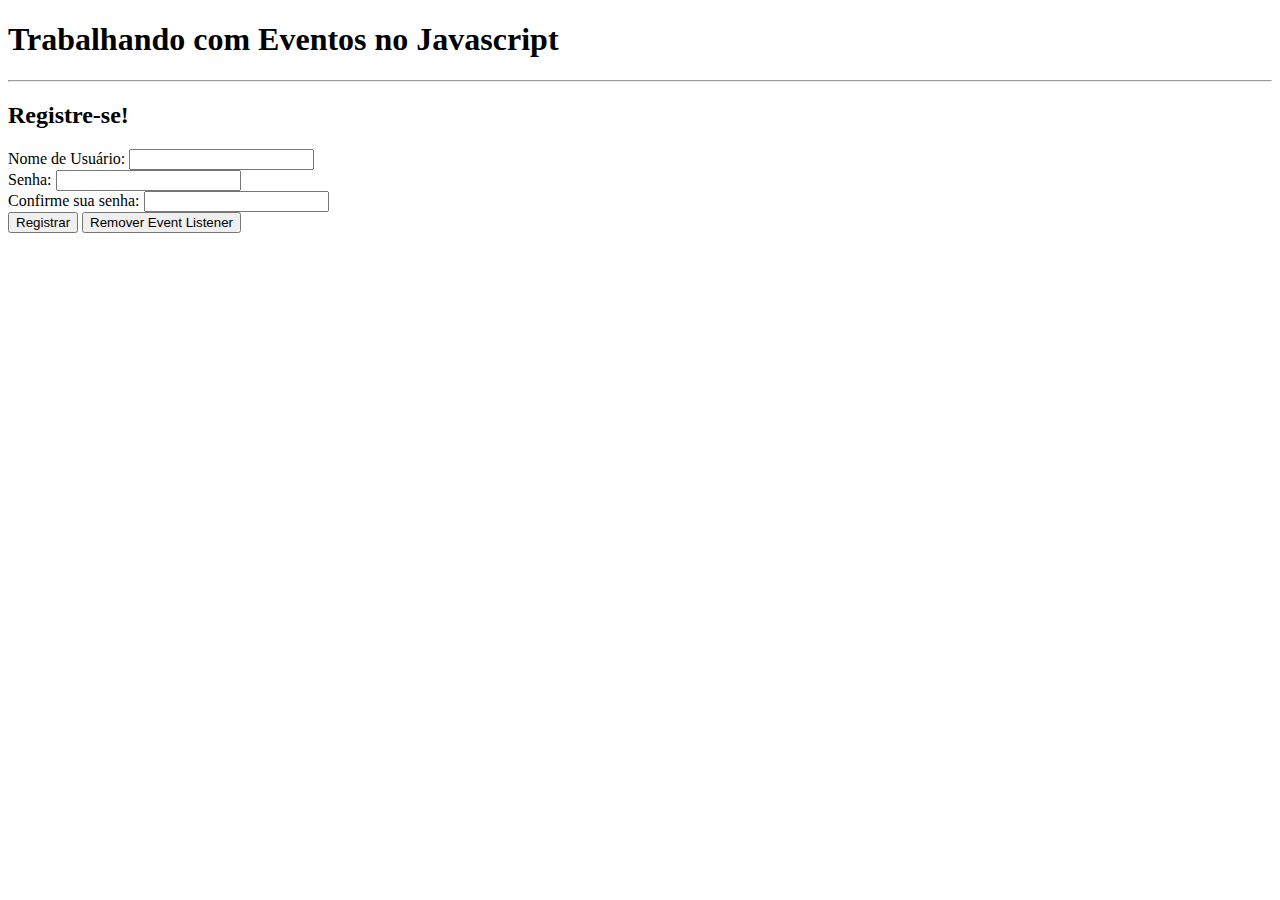
<file: index.html>
<!DOCTYPE html>
<html lang="en">
<head>
  <meta charset="UTF-8">
  <meta http-equiv="X-UA-Compatible" content="IE=edge">
  <meta name="viewport" content="width=device-width, initial-scale=1.0">
  <title>Trabalhando com Eventos</title>
</head>
<body>
  <h1>Trabalhando com Eventos no Javascript</h1>
  <hr>

  <h2>Registre-se!</h2>
  <section>
    <label for="username">Nome de Usuário:</label>
    <input type="text" name="username" id="username">
    <br>
    <label for="password">Senha:</label>
    <input type="password" name="password" id="password">
    <br>
    <label for="passwordConfirmation">Confirme sua senha:</label>
    <input type="password" name="passwordConfirmation" id="passwordConfirmation">
    <br>
    <button id="register-button">Registrar</button>
    <button onclick="removeEvent()">Remover Event Listener</button>
    
    <script src="./index.js"></script>
  </section>
</body>
</html>
</file>
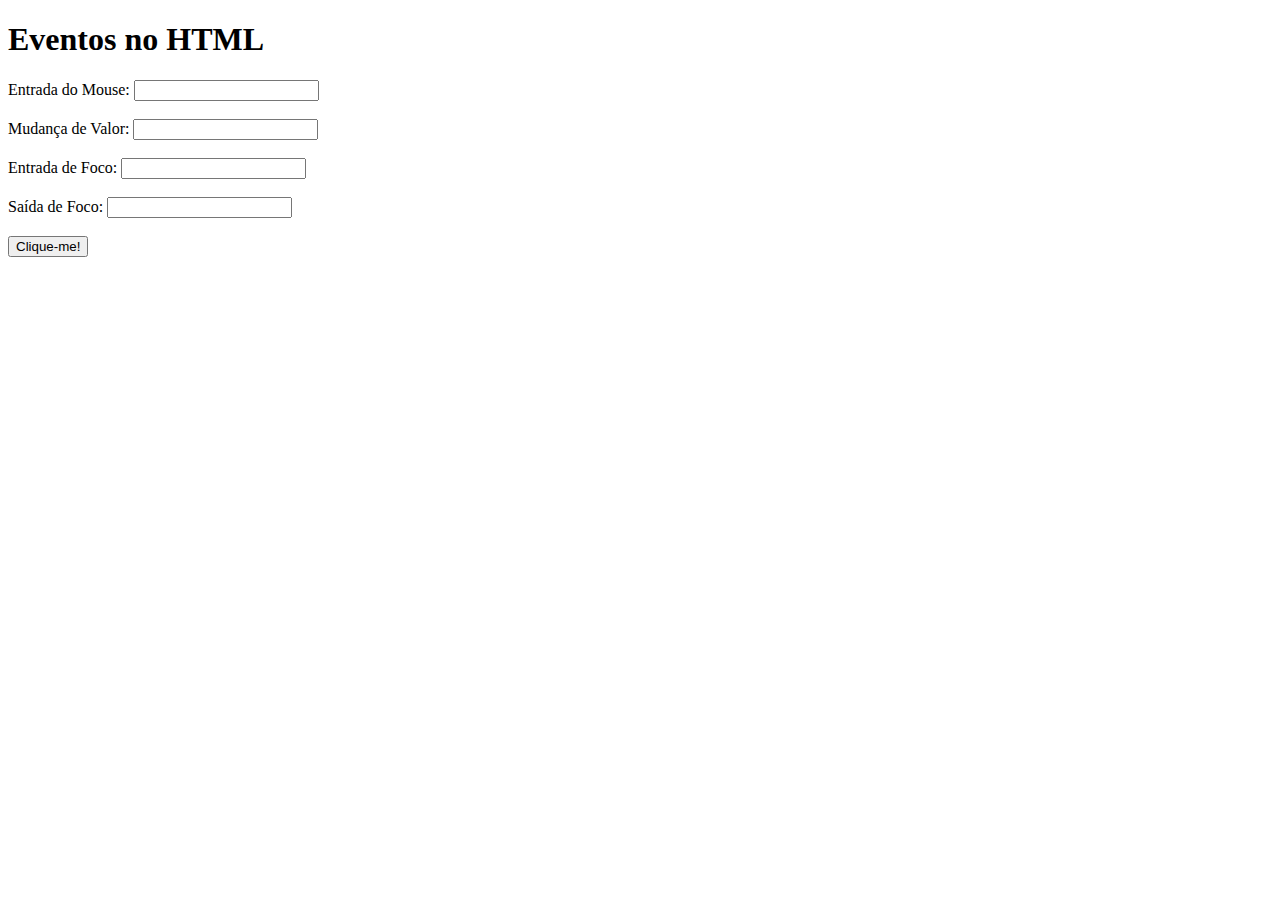
<file: 02/index.html>
<!DOCTYPE html>
<html lang="en">
<head>
  <meta charset="UTF-8">
  <meta http-equiv="X-UA-Compatible" content="IE=edge">
  <meta name="viewport" content="width=device-width, initial-scale=1.0">
  <title>Eventos no HTML</title>
  <script src="index.js"></script>
</head>
<body>
  <h1>Eventos no HTML</h1>

  <div>
    <label for="onMouseEnter">Entrada do Mouse:</label>
    <input type="text" id="onMouseEnter" onmouseenter="onMouseEnter()">
  </div>
  <br>
  <div>
    <label for="onChange">Mudança de Valor:</label>
    <input type="text" id="onChange" onchange="">
  </div>
  <br>
  <div>
    <label for="onFocus">Entrada de Foco:</label>
    <input type="text" id="onFocus" onfocus="">
  </div>
  <br>
  <div>
    <label for="onBlur">Saída de Foco:</label>
    <input type="text" id="onBlur" onblur="">
  </div>
  <br>
  <button onclick="onClick()">
    Clique-me!
  </button>
</body>
</html>
</file>
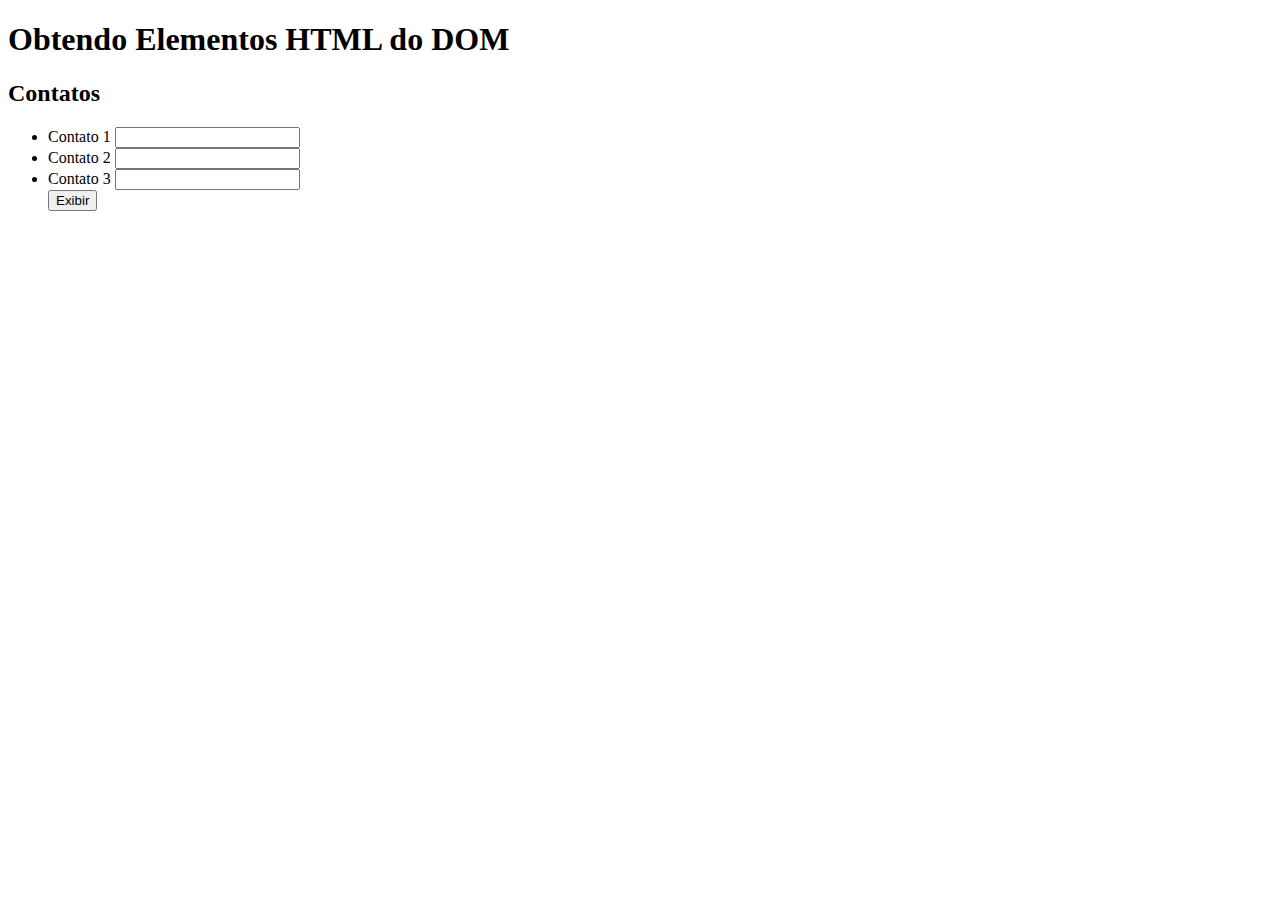
<file: 03/index.html>
<!DOCTYPE html>
<html lang="en">
<head>
  <meta charset="UTF-8">
  <meta http-equiv="X-UA-Compatible" content="IE=edge">
  <meta name="viewport" content="width=device-width, initial-scale=1.0">
  <title>Obtendo Elementos HTML do DOM</title>
  <script src="./index.js"></script>
</head>
<body>
  <h1>Obtendo Elementos HTML do DOM</h1>

  <h2>Contatos</h2>
  
  <ul id="contact-list">
    <li>
      <label for="contact1">Contato 1</label>
      <input type="text" id="contact1" name="contact1" class="contact-input">
    </li>
    <li>
      <label for="contact2">Contato 2</label>
      <input type="text" id="contact2" name="contact2" class="contact-input">
    </li>
    <li>
      <label for="contact3">Contato 3</label>
      <input type="text" id="contact3" name="contact3" class="contact-input">
    </li>
    <button onclick="show()">
      Exibir
    </button>
  </ul>
</body>
</html>
</file>
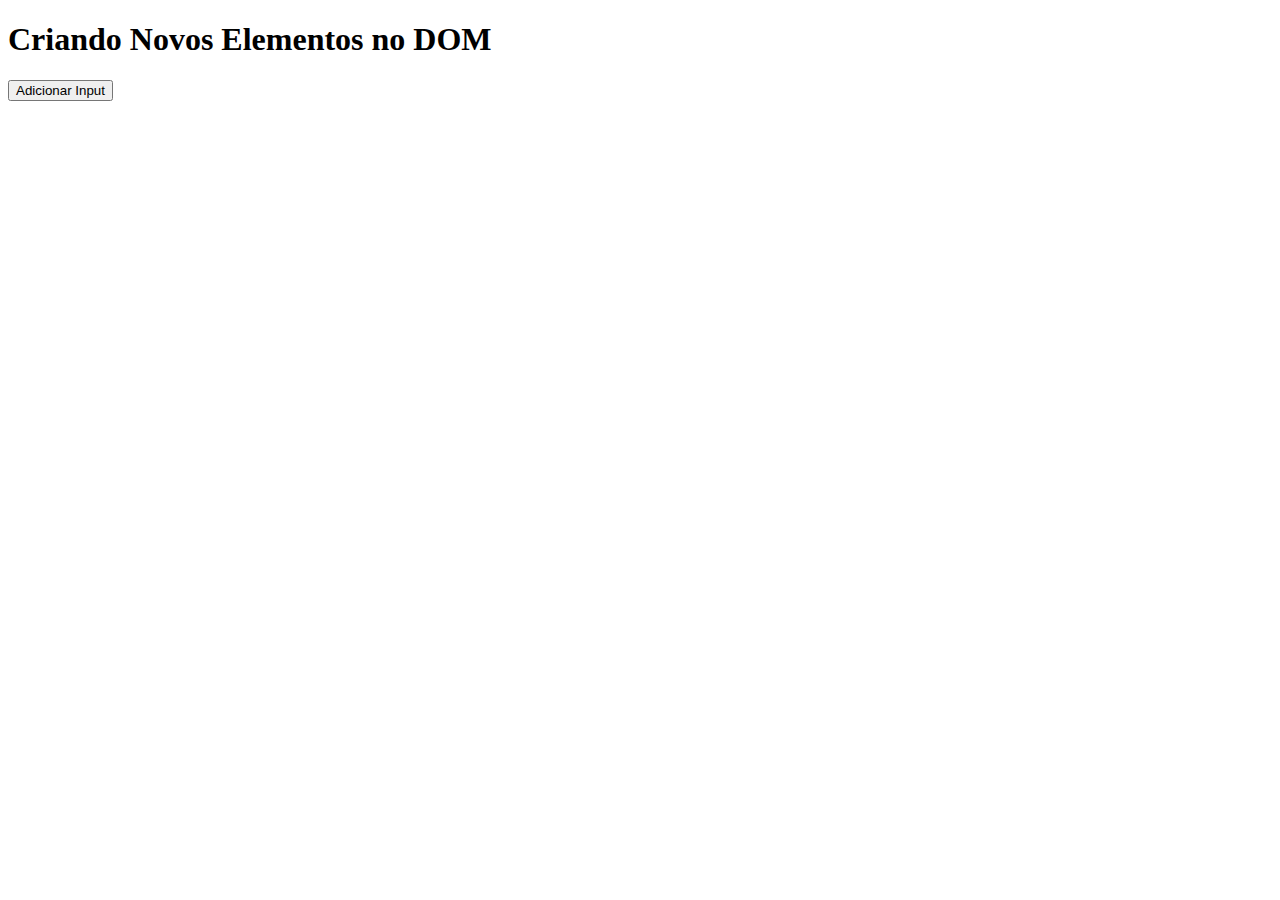
<file: 05/index.html>
<!DOCTYPE html>
<html lang="en">

<head>
  <meta charset="UTF-8">
  <meta http-equiv="X-UA-Compatible" content="IE=edge">
  <meta name="viewport" content="width=device-width, initial-scale=1.0">
  <title>Criando Novos Elementos no DOM</title>
  <script src="./index.js"></script>
</head>

<body>
  <h1>Criando Novos Elementos no DOM</h1>

  <button onclick="addInput()">Adicionar Input</button>

  <ul id="inputs"></ul>
</body>
</html>
</file>
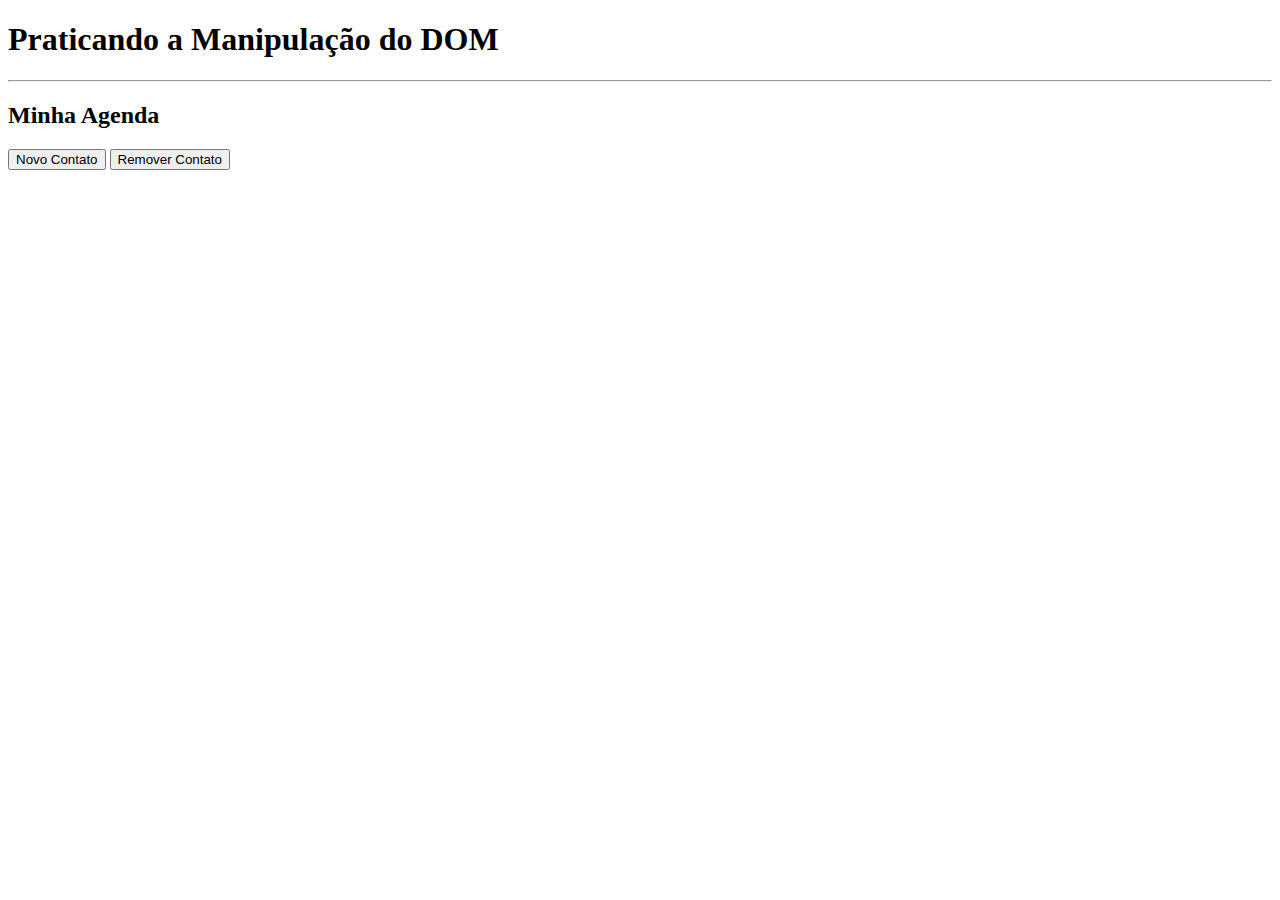
<file: 07/index.html>
<!DOCTYPE html>
<html lang="en">
<head>
  <meta charset="UTF-8">
  <meta http-equiv="X-UA-Compatible" content="IE=edge">
  <meta name="viewport" content="width=device-width, initial-scale=1.0">
  <title>Praticando a Manipulação do DOM</title>
  <script src="./index.js"></script>
</head>
<body>
  <h1>Praticando a Manipulação do DOM</h1>
  <hr>

  <h2>Minha Agenda</h2>

  <button onclick="addContact()">Novo Contato</button>
  <button onclick="removeContact()">Remover Contato</button>

  <section id="contacts-list"></section>
</body>
</html>
</file>
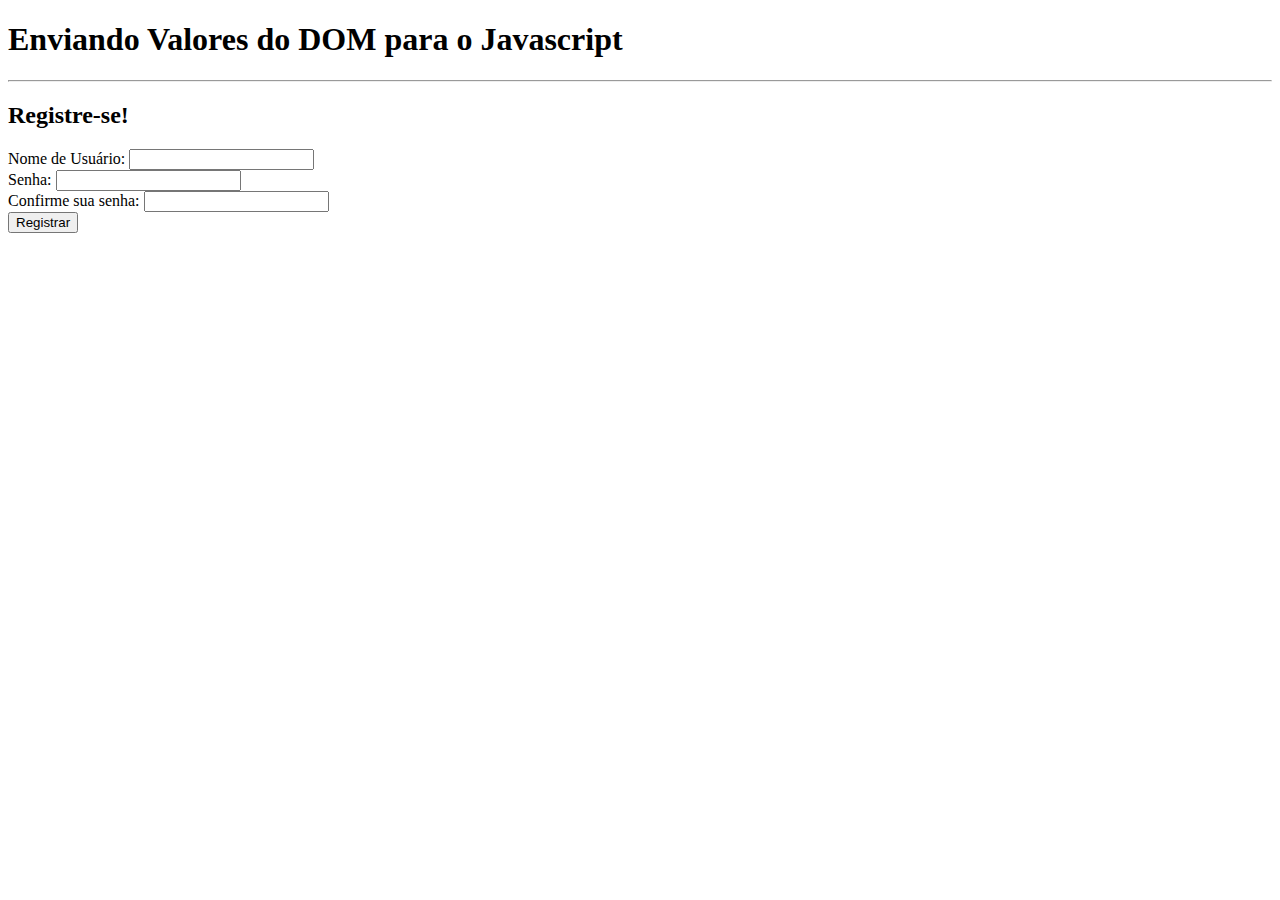
<file: 10/index.html>
<!DOCTYPE html>
<html lang="en">
  <head>
    <meta charset="UTF-8" />
    <meta http-equiv="X-UA-Compatible" content="IE=edge" />
    <meta name="viewport" content="width=device-width, initial-scale=1.0" />
    <title>Enviando Valores do DOM para o Javascript</title>
    <script src="./index.js"></script>
  </head>
  <body>
    <h1>Enviando Valores do DOM para o Javascript</h1>
    <hr />

    <h2>Registre-se!</h2>
    <section>
      <label for="username">Nome de Usuário:</label>
      <input type="text" name="username" id="username" />
      <br />
      <label for="password">Senha:</label>
      <input type="password" name="password" id="password" />
      <br />
      <label for="passwordConfirmation">Confirme sua senha:</label>
      <input
        type="password"
        name="passwordConfirmation"
        id="passwordConfirmation"
      />
      <br />
      <button onclick="register(this.parentNode)">Registrar</button>
    </section>
  </body>
</html>
</file>
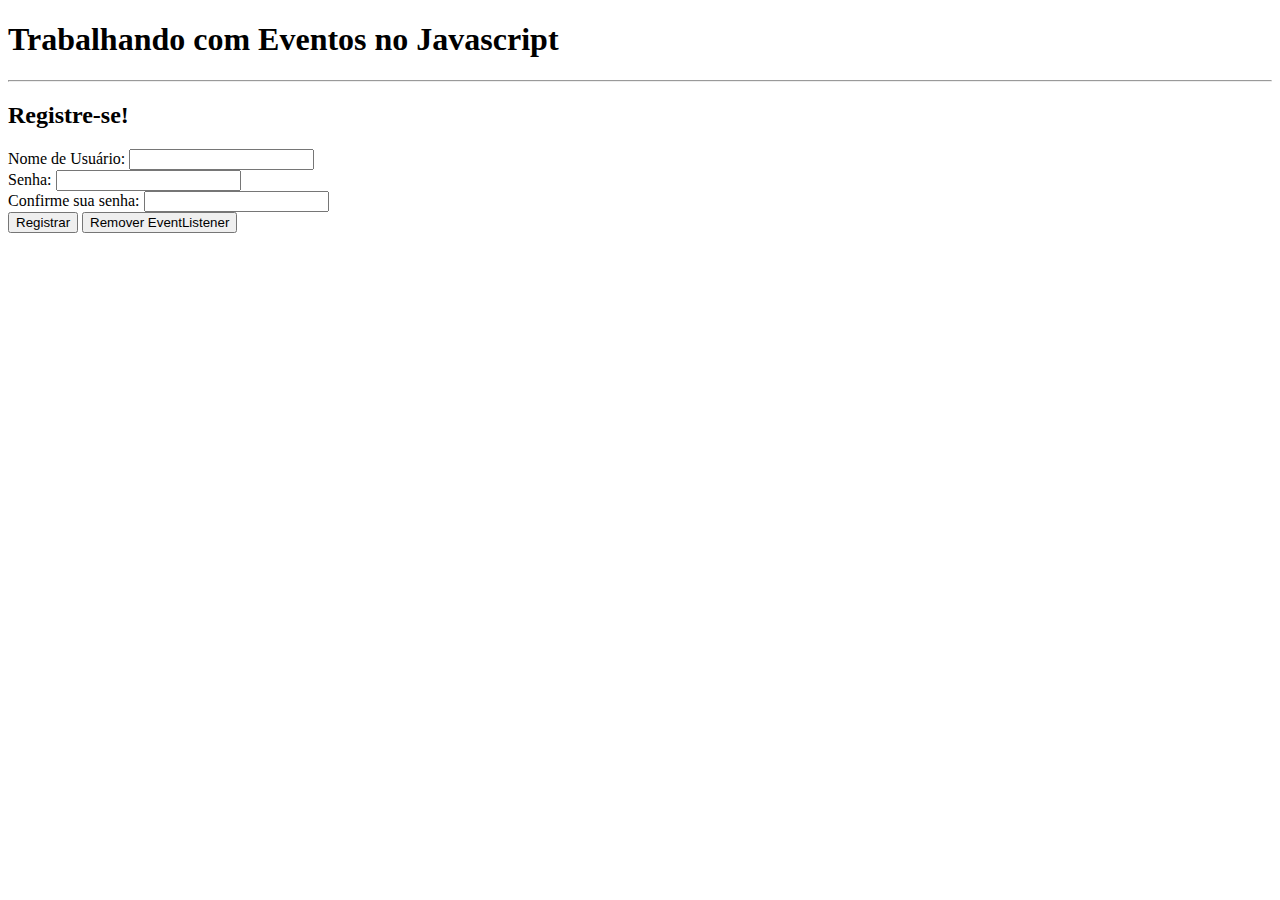
<file: 11/index.html>
<!DOCTYPE html>
<html lang="en">
  <head>
    <meta charset="UTF-8" />
    <meta http-equiv="X-UA-Compatible" content="IE=edge" />
    <meta name="viewport" content="width=device-width, initial-scale=1.0" />
    <title>Trabalhando com Eventos</title>
    <script src="./index.js" defer></script>
  </head>
  <body>
    <h1>Trabalhando com Eventos no Javascript</h1>
    <hr />

    <h2>Registre-se!</h2>
    <section>
      <label for="username">Nome de Usuário:</label>
      <input type="text" name="username" id="username" />
      <br />
      <label for="password">Senha:</label>
      <input type="password" name="password" id="password" />
      <br />
      <label for="passwordConfirmation">Confirme sua senha:</label>
      <input
        type="password"
        name="passwordConfirmation"
        id="passwordConfirmation"
      />
      <br />
      <button id="register-button">Registrar</button>
      <button onclick="removeListener()">Remover EventListener</button>
    </section>
  </body>
</html>
</file>
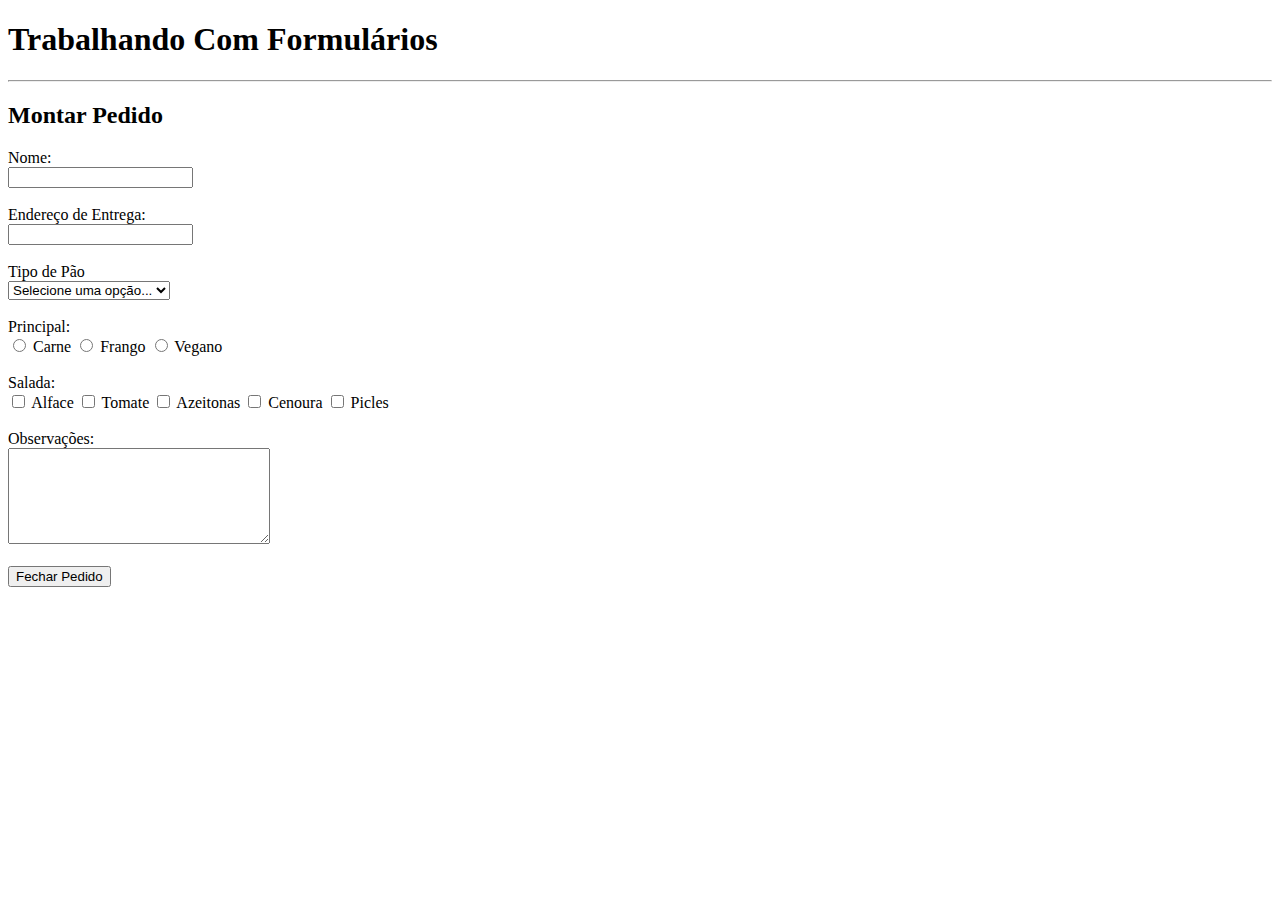
<file: 12/index.html>
<!DOCTYPE html>
<html lang="en">
<head>
  <meta charset="UTF-8">
  <meta http-equiv="X-UA-Compatible" content="IE=edge">
  <meta name="viewport" content="width=device-width, initial-scale=1.0">
  <title>Trabalhando Com Formulários</title>
  <script src="./index.js" defer></script>
</head>
<body>
  <h1>Trabalhando Com Formulários</h1>
  <hr>

  <h2>Montar Pedido</h2>

  <form id="orderForm">
    <label for="name">Nome:</label>
    <br>
    <input type="text" name="name" id="name">
    <br><br>

    <label for="address">Endereço de Entrega:</label>
    <br>
    <input type="text" name="address" id="address">
    <br><br>

    <label for="breadType">Tipo de Pão</label>
    <br>
    <select name="breadType" id="breadType">
      <option selected disabled>Selecione uma opção...</option>
      <option value="3 queijos">3 queijos</option>
      <option value="Parmesão e orégano">Parmesão e orégano</option>
      <option value="9 grãos">9 grãos</option>
      <option value="Italiano branco">Italiano branco</option>
      <option value="Granola salgada">Granola salgada</option>
      <option value="Manteiga temperada">Manteiga temperada</option>
    </select>
    <br><br>

    <label for="main">Principal:</label>
    <br>
    <input type="radio" name="main" id="main1" value="Carne">
    <label for="main1">Carne</label>
    <input type="radio" name="main" id="main2" value="Frango">
    <label for="main2">Frango</label>
    <input type="radio" name="main" id="main3" value="Vegano">
    <label for="main3">Vegano</label>
    <br><br>

    <label for="salad">Salada:</label>
    <br>
    <input type="checkbox" name="salad" id="salad1" value="Alface">
    <label for="salad1">Alface</label>
    <input type="checkbox" name="salad" id="salad2" value="Tomate">
    <label for="salad2">Tomate</label>
    <input type="checkbox" name="salad" id="salad3" value="Azeitonas">
    <label for="salad3">Azeitonas</label>
    <input type="checkbox" name="salad" id="salad4" value="Cenoura">
    <label for="salad4">Cenoura</label>
    <input type="checkbox" name="salad" id="salad5" value="Picles">
    <label for="salad5">Picles</label>
    <br><br>

    <label for="observations">Observações:</label>
    <br>
    <textarea name="observations" id="observations" cols="30" rows="6"></textarea>
    <br><br>

    <button type="submit">Fechar Pedido</button>
  </form>
</body>
</html>
</file>
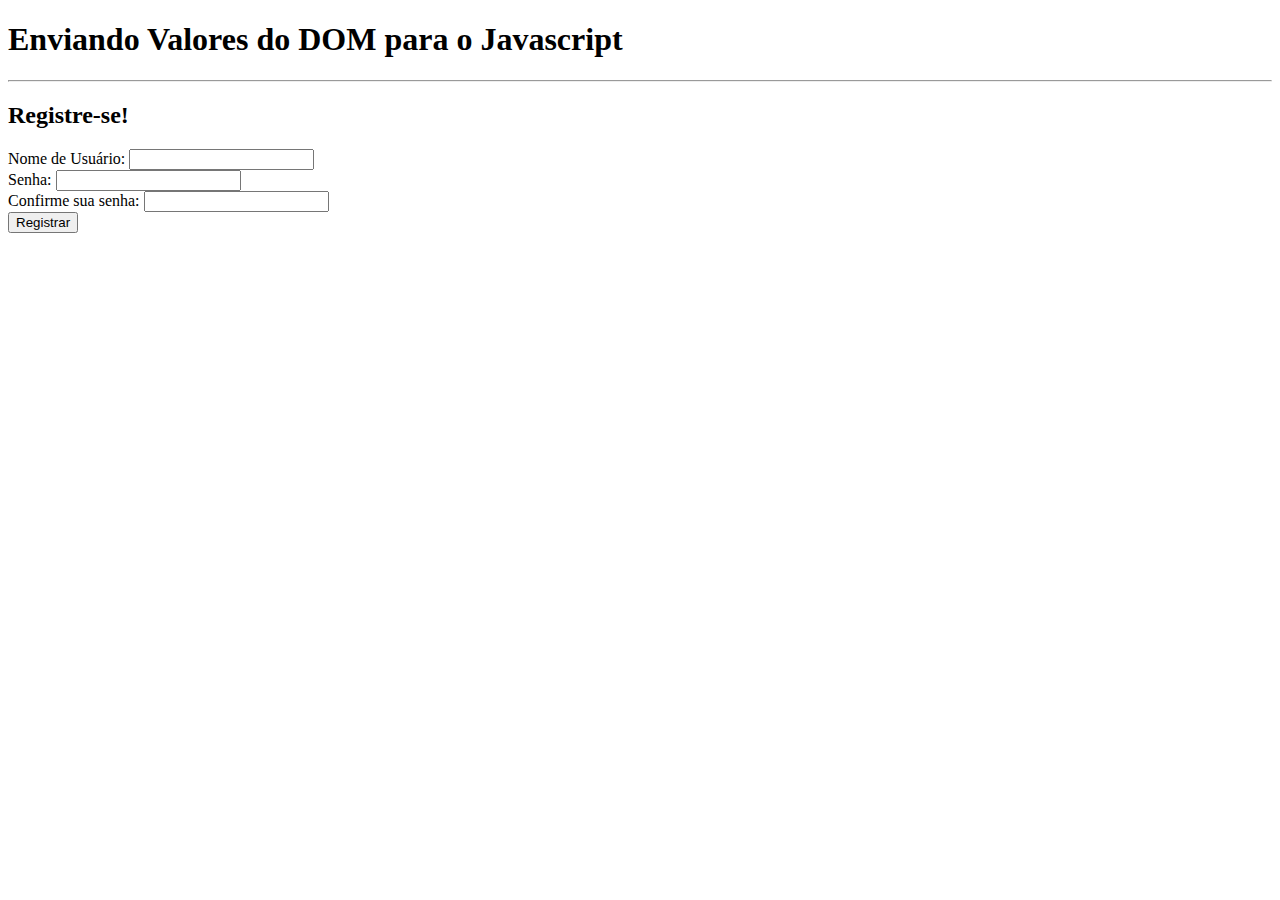
<file: aula155/index.html>
<!DOCTYPE html>
<html lang="en">
<head>
  <meta charset="UTF-8">
  <meta http-equiv="X-UA-Compatible" content="IE=edge">
  <meta name="viewport" content="width=device-width, initial-scale=1.0">
  <title>Enviando Valores do DOM para o Javascript</title>
  <script src="./index.js"></script>
</head>
<body>
  <h1>Enviando Valores do DOM para o Javascript</h1>
  <hr>

  <h2>Registre-se!</h2>
  <section>
    <label for="username">Nome de Usuário:</label>
    <input type="text" name="username" id="username">
    <br>
    <label for="password">Senha:</label>
    <input type="password" name="password" id="password">
    <br>
    <label for="passwordConfirmation">Confirme sua senha:</label>
    <input type="password" name="passwordConfirmation" id="passwordConfirmation">
    <br>
    <button onclick="register(this.parentNode)">Registrar</button>
  </section>
</body>

</html>
</file>
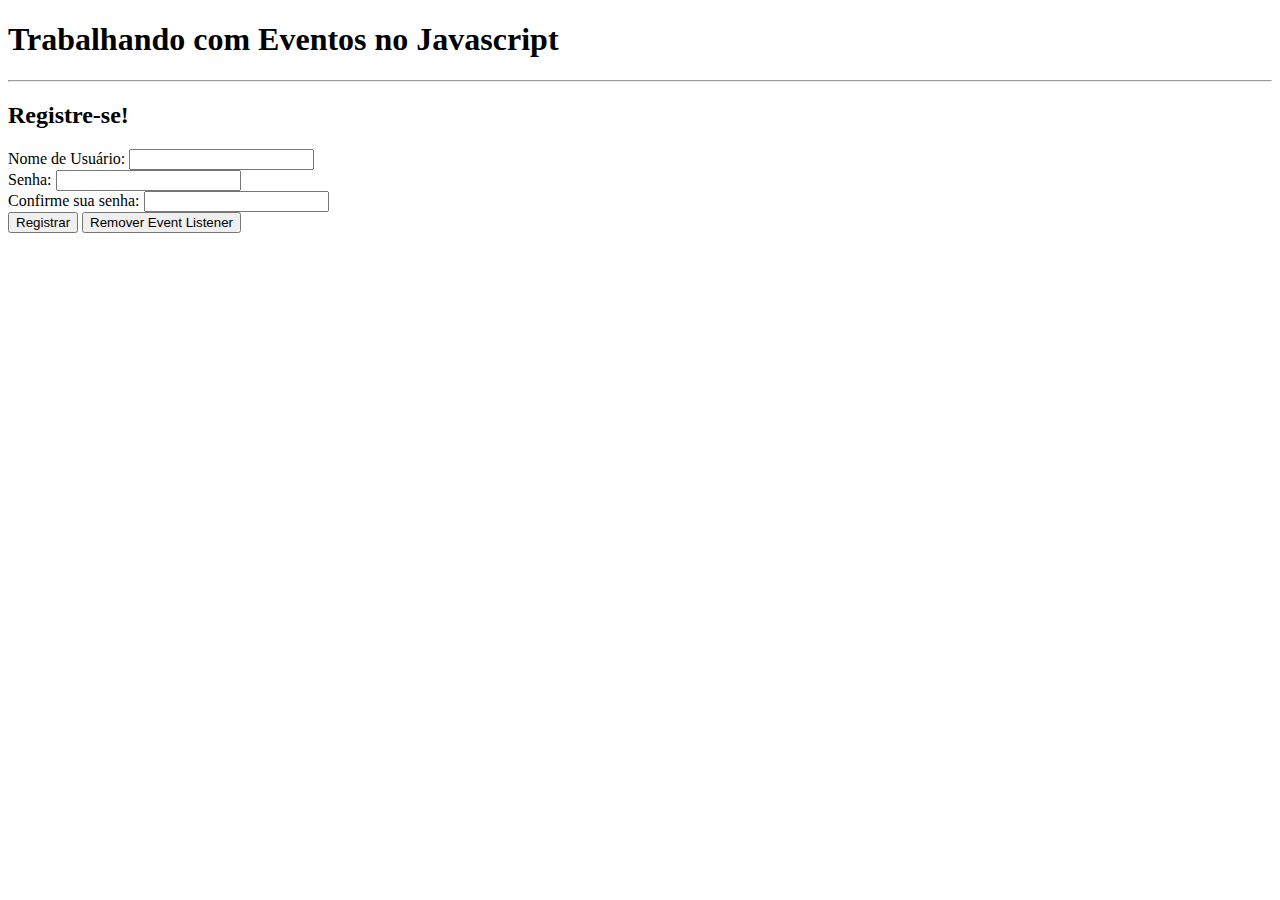
<file: aula156/index.html>
<!DOCTYPE html>
<html lang="en">
<head>
  <meta charset="UTF-8">
  <meta http-equiv="X-UA-Compatible" content="IE=edge">
  <meta name="viewport" content="width=device-width, initial-scale=1.0">
  <title>Trabalhando com Eventos</title>
  <script src="./index.js" defer></script>
</head>
<body>
  <h1>Trabalhando com Eventos no Javascript</h1>
  <hr>

  <h2>Registre-se!</h2>
  <section>
    <label for="username">Nome de Usuário:</label>
    <input type="text" name="username" id="username">
    <br>
    <label for="password">Senha:</label>
    <input type="password" name="password" id="password">
    <br>
    <label for="passwordConfirmation">Confirme sua senha:</label>
    <input type="password" name="passwordConfirmation" id="passwordConfirmation">
    <br>
    <button id="register-button">Registrar</button>
    <button onclick="removeEvent()">Remover Event Listener</button>
  </section>
</body>
</html>
</file>
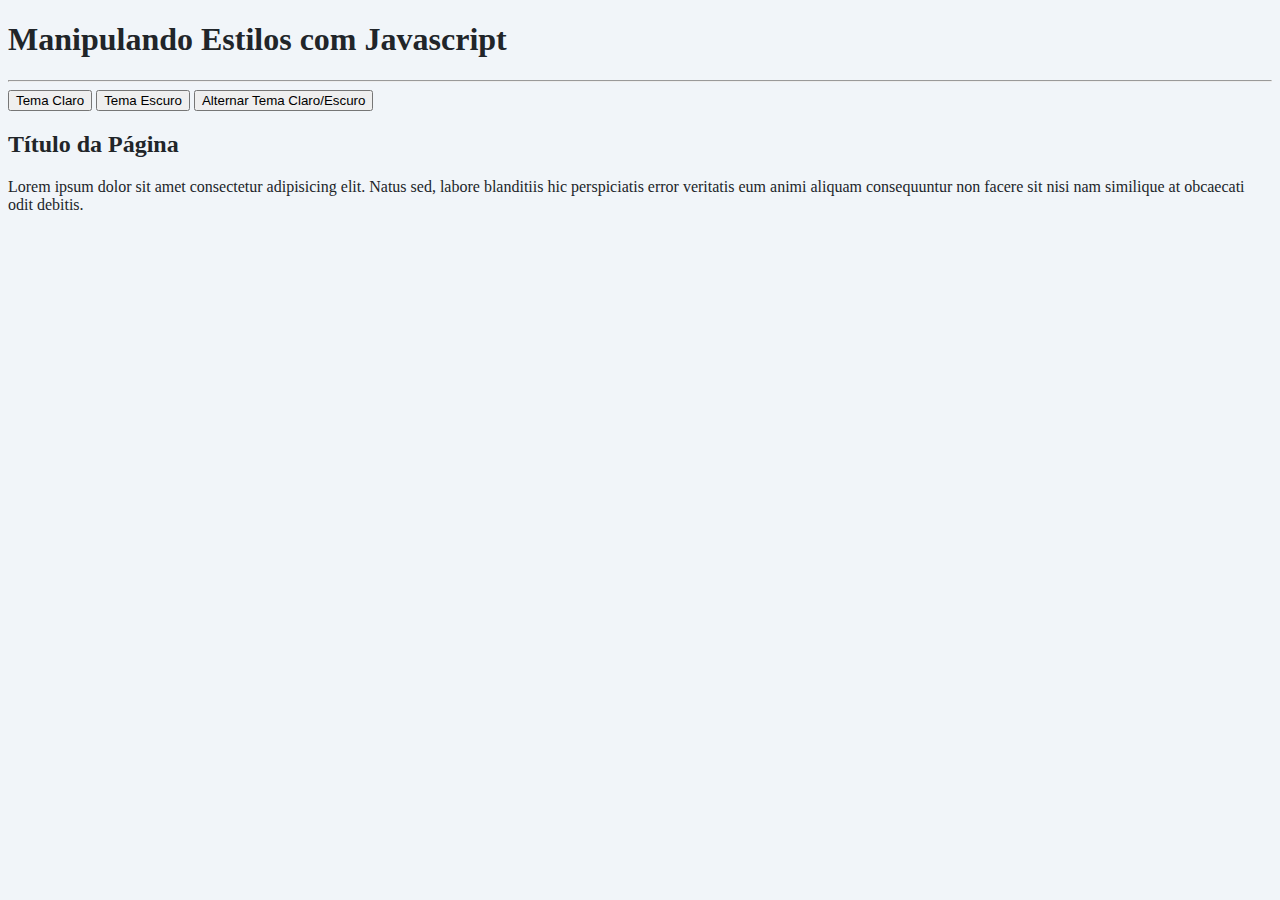
<file: aula162/index.html>
<!DOCTYPE html>
<html lang="en">
<head>
  <meta charset="UTF-8">
  <meta http-equiv="X-UA-Compatible" content="IE=edge">
  <meta name="viewport" content="width=device-width, initial-scale=1.0">
  <title>Manipulando Estilos com Javascript</title>

  <style>
    .is-light { background-color: #f1f5f9; color: #212529; }
    .is-dark { background-color: #212529; color: #f1f5f9; }
  </style>

  <script src="./index.js" defer></script>
</head>

<body class="is-light">
  <h1>Manipulando Estilos com Javascript</h1>
  <hr>
  <button id="lightBtn">Tema Claro</button>
  <button id="darkBtn">Tema Escuro</button>
  <button id="switchBtn">Alternar Tema Claro/Escuro</button>
  <h2>Título da Página</h2>
  <p>
    Lorem ipsum dolor sit amet consectetur adipisicing elit. Natus sed, labore blanditiis hic perspiciatis error veritatis eum animi aliquam consequuntur non facere sit nisi nam similique at obcaecati odit debitis.
  </p>
</body>
</html>
</file>
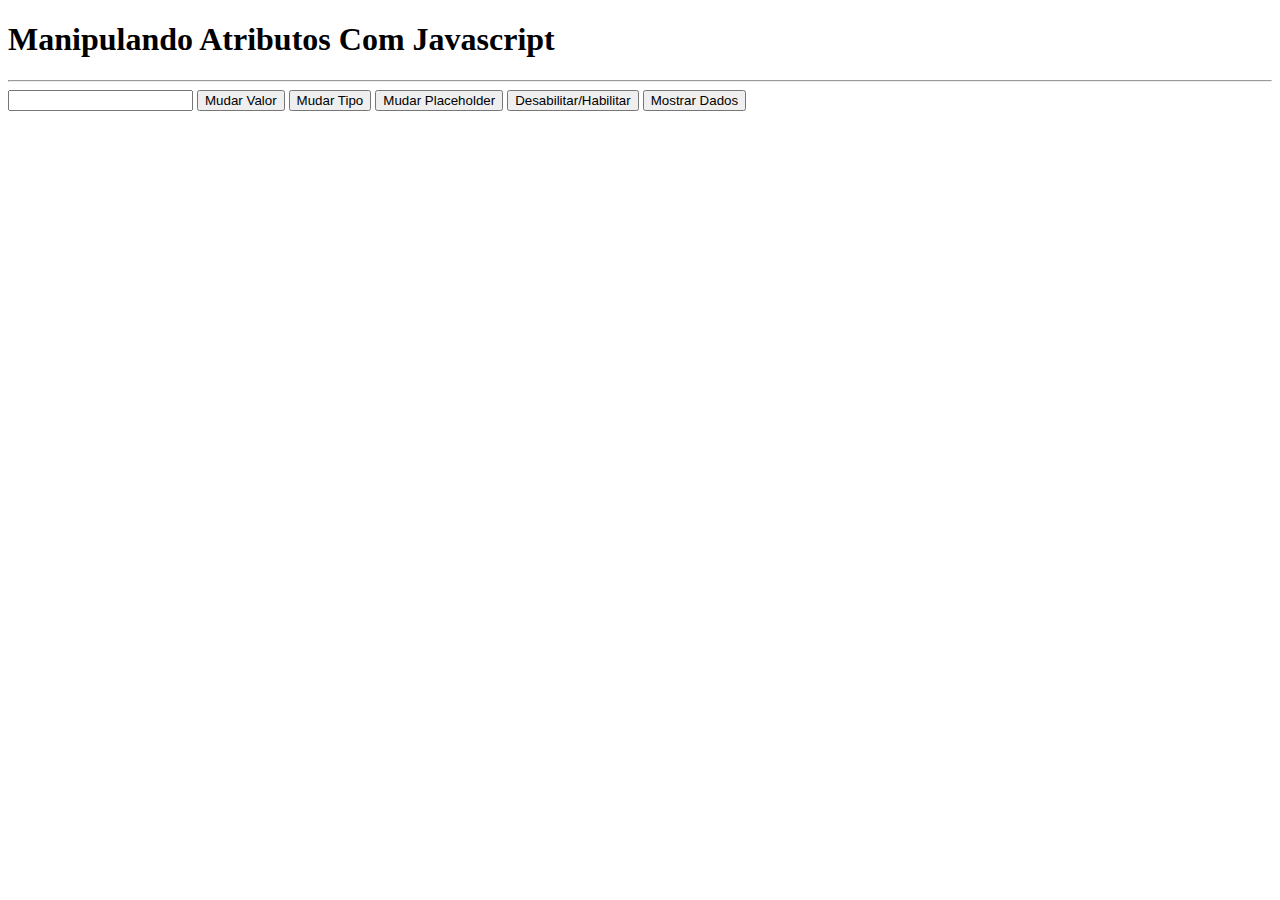
<file: aula163/index.html>
<!DOCTYPE html>
<html lang="en">
<head>
  <meta charset="UTF-8">
  <meta http-equiv="X-UA-Compatible" content="IE=edge">
  <meta name="viewport" content="width=device-width, initial-scale=1.0">
  <title>Manipulando Atributos Com Javascript</title>
  <script src="./index.js" defer></script>
</head>
<body>
  <h1>Manipulando Atributos Com Javascript</h1>
  <hr>

  <input type="text" name="input" id="input" data-something-else="Algum valor">

  <button id="value">Mudar Valor</button>
  <button id="type">Mudar Tipo</button>
  <button id="placeholder">Mudar Placeholder</button>
  <button id="disable">Desabilitar/Habilitar</button>
  <button id="data">Mostrar Dados</button>
</body>
</html>
</file>
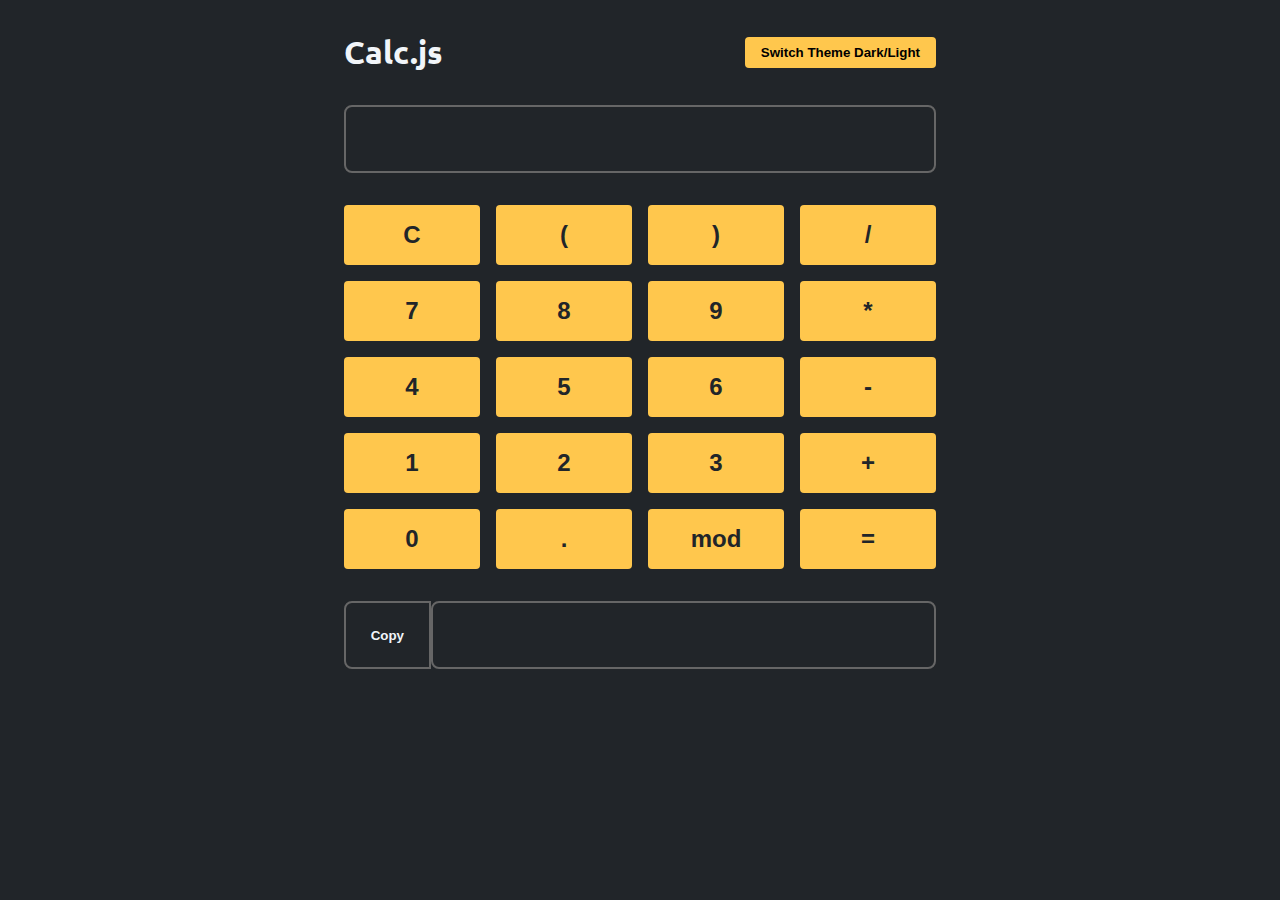
<file: calculadora/index.html>
<!DOCTYPE html>
<html lang="en">
<head>
  <meta charset="UTF-8">
  <meta http-equiv="X-UA-Compatible" content="IE=edge">
  <meta name="viewport" content="width=device-width, initial-scale=1.0">
  <link rel="preconnect" href="https://fonts.googleapis.com">
  <link rel="preconnect" href="https://fonts.gstatic.com" crossorigin>
  <link href="https://fonts.googleapis.com/css2?family=Ubuntu:wght@400;700&display=swap" rel="stylesheet">
  <title>Projeto Prático Guiado 1</title>
  <link rel="stylesheet" href="style.css">
  <script src="./index.js" defer></script>
</head>
<body>
  <main data-theme="dark">
    <header class="flex align-center justify-between">
      <h1>Calc.js</h1>
      <button id="themeSwitcher">Switch Theme Dark/Light</button>
    </header>
    <input type="text" id="input">
    <div id="keys">
      <button id="clear">C</button>
      <button class="charKey" data-value=" ( ">(</button>
      <button class="charKey" data-value=" ) ">)</button>
      <button class="charKey" data-value=" / ">/</button>
      <button class="charKey" data-value="7">7</button>
      <button class="charKey" data-value="8">8</button>
      <button class="charKey" data-value="9">9</button>
      <button class="charKey" data-value=" * ">*</button>
      <button class="charKey" data-value="4">4</button>
      <button class="charKey" data-value="5">5</button>
      <button class="charKey" data-value="6">6</button>
      <button class="charKey" data-value=" - ">-</button>
      <button class="charKey" data-value="1">1</button>
      <button class="charKey" data-value="2">2</button>
      <button class="charKey" data-value="3">3</button>
      <button class="charKey" data-value=" + ">+</button>
      <button class="charKey" data-value="0">0</button>
      <button class="charKey" data-value=".">.</button>
      <button class="charKey" data-value=" % ">mod</button>
      <button id="equal">=</button>
    </div>
    <section class="flex align-center justify-between">
      <button id="copyToClipboard">Copy</button>
      <input type="text" id="result" disabled>
    </section>
  </main>
</body>
</html>
</file>
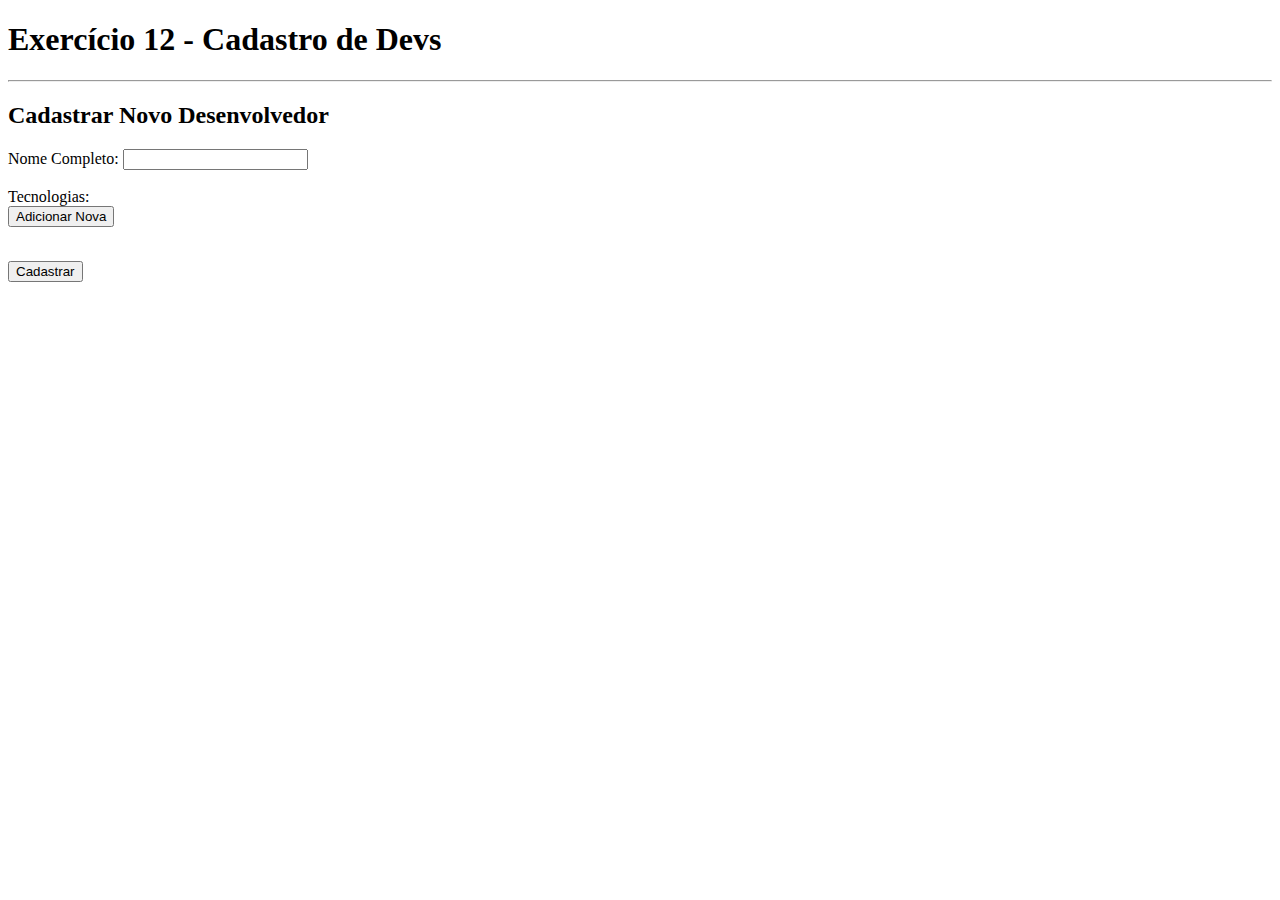
<file: ex12/index.html>
<!DOCTYPE html>
<html lang="en">
<head>
  <meta charset="UTF-8">
  <meta http-equiv="X-UA-Compatible" content="IE=edge">
  <meta name="viewport" content="width=device-width, initial-scale=1.0">
  <title>Cadastro de Devs</title>
  <script src="./index.js" defer></script>
</head>
<body>
  <h1>Exercício 12 - Cadastro de Devs</h1>
  <hr>

  <h2>Cadastrar Novo Desenvolvedor</h2>

  <form id="devForm">
    <label for="fullname">Nome Completo:</label>
    <input type="text" name="fullname" id="fullname"><br><br>
    
    <label>Tecnologias:</label><br>
    <button id="addTechBtn" type="button">Adicionar Nova</button>
    <ul id="stackInputs"></ul>
    <br>
    <button type="submit">Cadastrar</button>
  </form>
</body>
</html>
</file>
<file: calculadora/style.css>
* {
    box-sizing: border-box;
    margin: 0;
    padding: 0;
  }
  
  :root {
    --bg-color: #212529;
    --border-color: #666;
    --font-color: #f1f5f9;
    --primary-color: #ffc74d;
    --error-color: #ff0043;
  }
  
  body {
    background-color: var(--bg-color);
    color: var(--font-color);
    font-family: "Ubuntu", sans-serif;
  }
  
  main {
    display: block;
    margin: 0 auto;
    max-width: 40rem;
    padding: 0 1.5rem 2.5rem;
    position: relative;
  }
  
  header {
    padding: 2rem 0;
  }
  
  #alteradorTema {
    background-color: var(--bg-color);
    border: .125rem solid var(--font-color);
    color: var(--font-color);
  }
  
  #alteradorTema:hover {
    background-color: var(--font-color);
    color: var(--bg-color);
  }
  
  button {
    background-color: var(--primary-color);
    border: none;
    border-radius: .25rem;
    font-weight: 700;
    padding: .5rem 1rem;
    transition: .15s;
  }
  
  input {
    background-color: var(--bg-color);
    border: 2px solid var(--border-color);
    border-radius: .5rem;
    color: var(--font-color);
    display: block;
    font-size: 1.75rem;
    margin: 0 auto;
    padding: 1rem;
    text-align: end;
    width: 100%;
  }
  
  #keys {
    display: grid;
    grid-template-columns: 1fr 1fr 1fr 1fr;
    gap: 1rem;
    margin: 2rem 0;
  }
  
  #keys button {
    color: var(--bg-color);
    cursor: pointer;
    font-size: 1.5rem;
    padding: 1rem;
  }
  
  #keys button:hover {
    filter: brightness(0.8);
  }
  
  #resultado {
    border-width: 2px 2px 2px 0;
    border-radius: 0 .5rem .5rem 0;
  }
  
  #copyToClipboard {
    background-color: transparent;
    border: solid var(--border-color);
    border-width: 2px;
    border-radius: .5rem 0 0 .5rem;
    color: var(--font-color);
    cursor: pointer;
    display: block;
    height: 4.25rem;
    width: 6rem;
  }
  
  .flex {
    display: flex;
  }
  
  .align-center {
    align-items: center;
  }
  
  .justify-between {
    justify-content: space-between;
  }
  
  .error {
    background-color: var(--error-color);
  }
  
  .success {
    border-color: var(--primary-color) !important;
    color: var(--primary-color) !important;
  }
</file>
